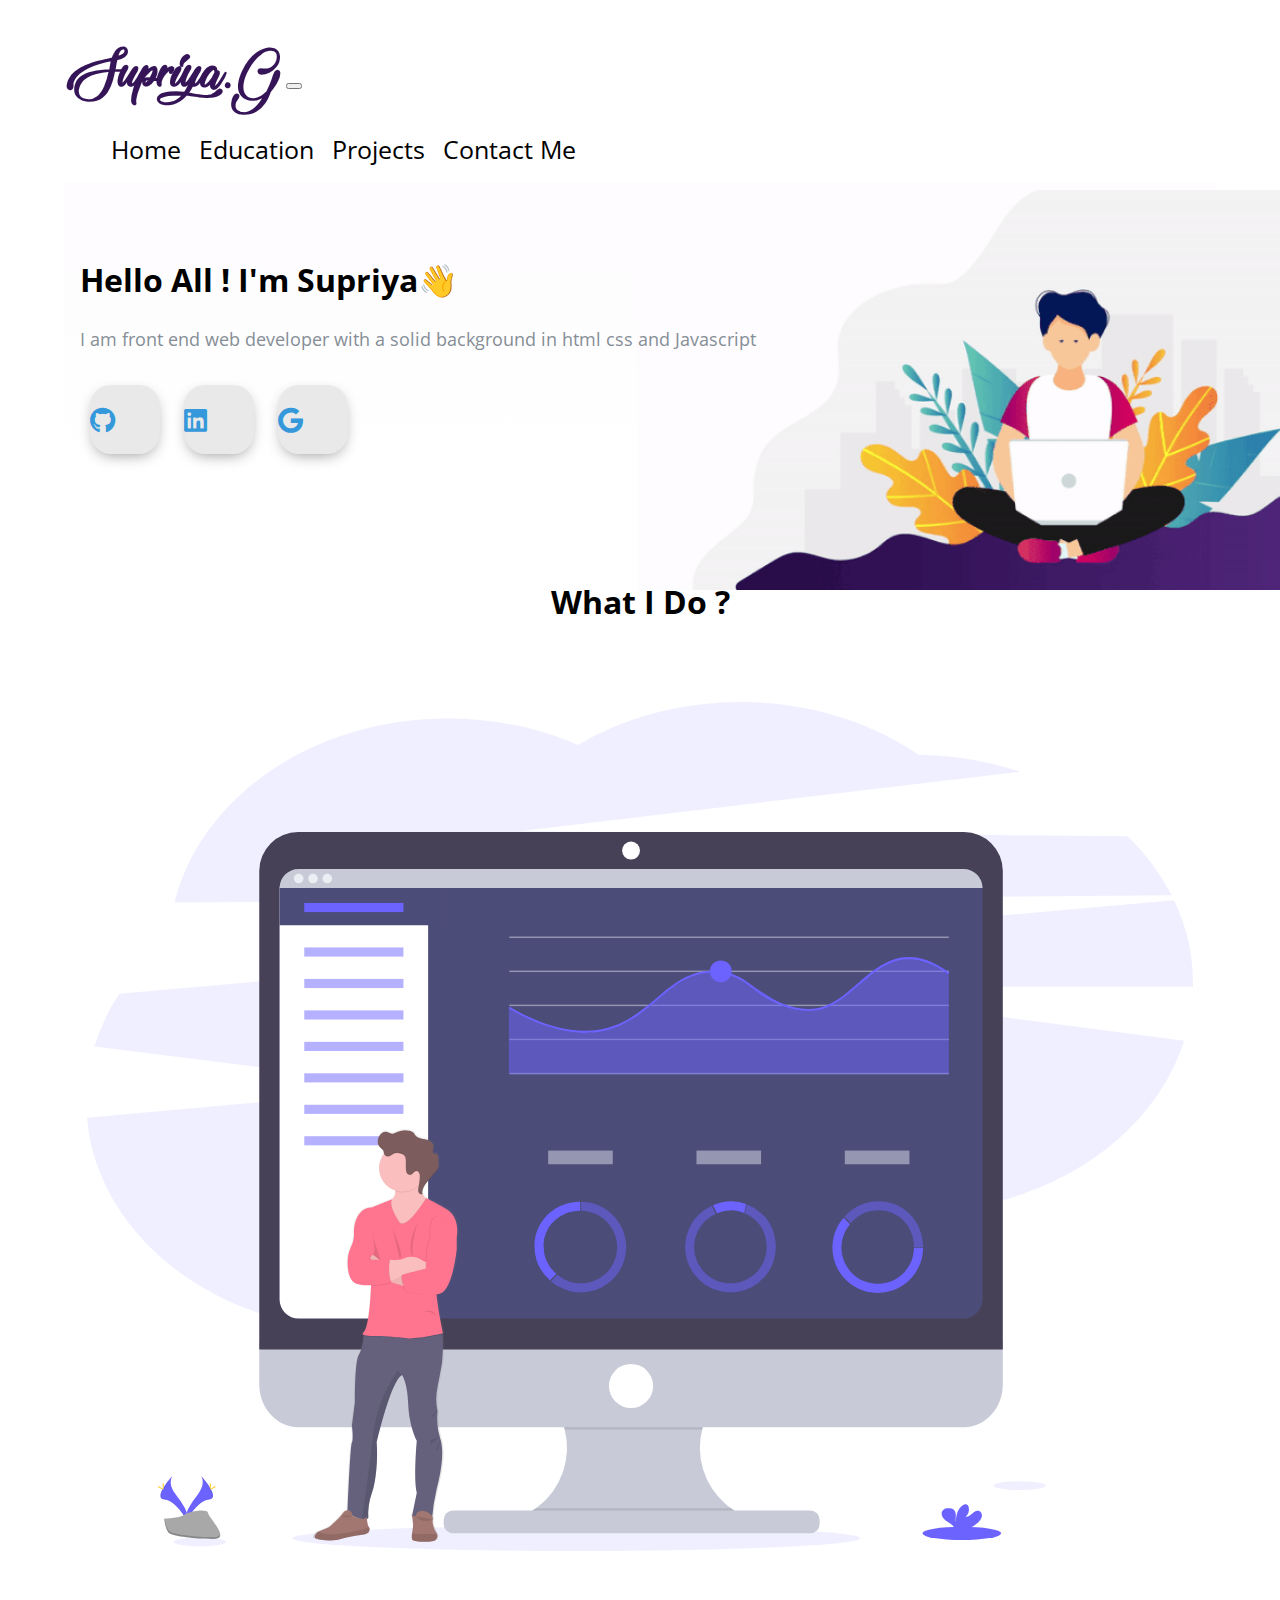
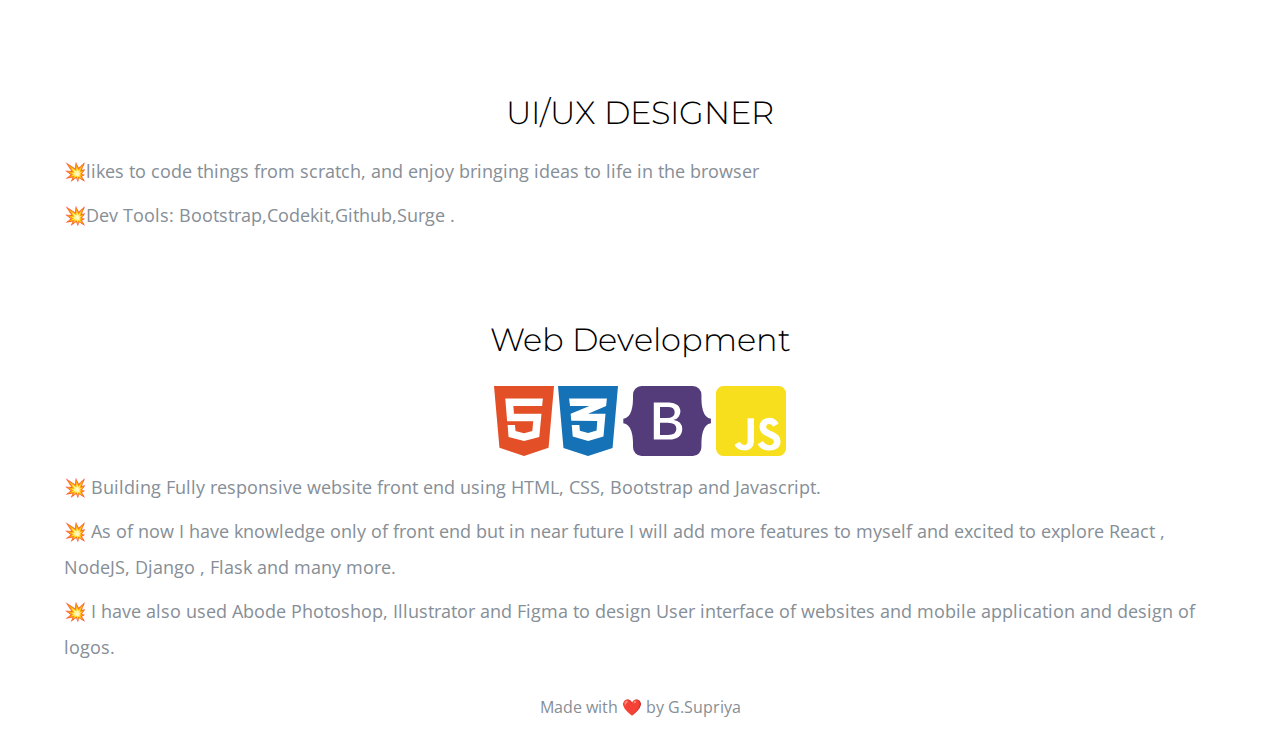
<file: index.html>
<!DOCTYPE html>
<html lang="en" dir="ltr">

<head>
  <meta charset="utf-8">
  <meta name="viewport" content="width=device-width,initial-scale=1">
  <title>Supriya's Portfolio</title>
  <link rel="icon" href="Image/engineer.ico">
  <link rel="stylesheet" href="https://stackpath.bootstrapcdn.com/bootstrap/4.5.0/css/bootstrap.min.css" integrity="sha384-9aIt2nRpC12Uk9gS9baDl411NQApFmC26EwAOH8WgZl5MYYxFfc+NcPb1dKGj7Sk" crossorigin="anonymous">
  <link rel="stylesheet" href="style.css">
  
  <link href="https://fonts.googleapis.com/css2?family=Arizonia&family=Montserrat:wght@400;800&display=swap" rel="stylesheet">
  <link href="https://fonts.googleapis.com/css2?family=Open+Sans:wght@700&display=swap" rel="stylesheet">
  <link rel="stylesheet" href="https://use.fontawesome.com/releases/v5.4.1/css/all.css" />
  <link rel="stylesheet" href="https://cdnjs.cloudflare.com/ajax/libs/font-awesome/5.13.1/css/all.min.css">
  <script src="https://code.jquery.com/jquery-3.5.1.slim.min.js" integrity="sha384-DfXdz2htPH0lsSSs5nCTpuj/zy4C+OGpamoFVy38MVBnE+IbbVYUew+OrCXaRkfj" crossorigin="anonymous"></script>
  <script src="https://cdn.jsdelivr.net/npm/popper.js@1.16.0/dist/umd/popper.min.js" integrity="sha384-Q6E9RHvbIyZFJoft+2mJbHaEWldlvI9IOYy5n3zV9zzTtmI3UksdQRVvoxMfooAo" crossorigin="anonymous"></script>
  <script src="https://stackpath.bootstrapcdn.com/bootstrap/4.5.0/js/bootstrap.min.js" integrity="sha384-OgVRvuATP1z7JjHLkuOU7Xw704+h835Lr+6QL9UvYjZE3Ipu6Tp75j7Bh/kR0JKI" crossorigin="anonymous"></script>
</head>
<body class="container-fluid body_section">
        <header>
              <nav class="navbar navbar-expand-lg navbar-light ">
                <a class="navbar-brand brand-name" href="#">Supriya.G</a>
                <button class="navbar-toggler" type="button" data-toggle="collapse" data-target="#navbarSupportedContent" aria-controls="navbarSupportedContent" aria-expanded="false" aria-label="Toggle navigation">
                  <span class="navbar-toggler-icon"></span>
                </button>
        
                <div class="collapse navbar-collapse" id="navbarSupportedContent">
                  <ul class="navbar-nav ml-auto">
                    <li class="nav-item">
                      <a class="nav-link headerachor" href="index.html">Home</a>
                    </li>
                    <li class="nav-item">
                      <a class="nav-link headerachor" href="Education.html">Education</a>
                    </li>
                    <li class="nav-item">
                      <a class="nav-link headerachor" href="Project.html">Projects</a>
                    </li>
                    <li class="nav-item">
                      <a class="nav-link headerachor" href="contact.html">Contact Me</a>
                    </li>
                  </ul>
              </nav>
          </header>

          <section id = "Home">
              <div class="row column1">
                <div class="col-lg-6 col-md-6 first-image">
                    <img class = "Image" src="Image/20200630_162659.gif" alt="">
                </div>  
                  <div class="col-lg-6 section-1">
                      <h1 class = "Hello">Hello All ! I'm Supriya<span class="wave">👋</span></h1>
                      <p>I am front end web developer with a solid background in html css and Javascript  
                         </p>
                          <div class=social_media_icon>
                            <a
                              class="btn" href="https://github.com/supriya-Gunisetty">
                              <i class="fab fa-github" aria-hidden="true"></i>
                            </a>
                            
                            
                            <a class="btn" href="https://www.linkedin.com/in/supriya-gunisetty-0a8996286/" target=_blank>
                              <i class="fab fa-linkedin" aria-hidden="true"></i>
                            </a>
                            
                              
                            </a>
                            <a class="btn" href="mailto:supriyavishnu123@gmail.com" target=_blank>
                              <i class="fab fa-google"></i>
                            </a>
                          </div>
                  </div>
                  <div class="Image-boy col-lg-6"><img class="boy" src="Image/profile.jpg" alt=""></div>
              </div>
          </section>


          <section id=Whatido>
            <h1>What I Do ?</h1>
              <div class = "row feature-1">
                  <div class="col-lg-6 col-md-6 Feature-first-image ">
                    <img class = "Feature-svg-image" src="Image/Data_Analysis.svg" alt="">
                  </div>
                  <div class="col-lg-6 col-md-6">
                    <h1 class= "Feature-Heading" >UI/UX DESIGNER</h1>
                    <ul class = "dev-icon">
                   </ul>
                    <div class = "Data-Analytic">
                      <p class ="Features-paragraph">
                         💥likes to code things from scratch, and enjoy bringing ideas to life in the browser</p>
                      <p  class ="Features-paragraph">
                         💥Dev Tools: Bootstrap,Codekit,Github,Surge .</p>
                    </div>
                </div>
              </div>
              <div class="row feature-2">
                <div class="col-lg-6 col-md-6 feature-web">
                  <h1 class="Feature-Heading">Web Development</h1>
                  <ul class = "dev-icon">
                    <li><i class="fab fa-html5 fa-5x" style="color:#e34f26"></i></li>
                    <li><i class="fab fa-css3-alt fa-5x" style="color:#1572b6"></i></li>
                    <li><i class="fab fa-bootstrap fa-5x" style="color:#543b79"></i></li>
                    <li><i class="fab fa-js-square fa-5x" style="color:#f7df1e"></i></li>
                    
                    
                    
                
                  </ul>
                  <div class = "Data-Analytic">
                    <p class ="Features-paragraph">
                       💥 Building Fully responsive website front end using HTML, CSS, Bootstrap and Javascript.</p>
                    <p  class ="Features-paragraph">
                       💥 As of now I have knowledge only of front end but in near future I will add more features to myself and excited to explore React , NodeJS, Django , Flask and many more.</p>
                      <p  class ="Features-paragraph">
                       💥 I have also used Abode Photoshop, Illustrator and Figma to design User interface of websites and mobile application and design of logos.</p>
                      </div>
                </div>
                
               
        
          </section>
    <footer class=footer>Made with ❤️ by G.Supriya</footer>
</body>
</html>
</file>
<file: style.css>
body{
    font-family: 'Open Sans', sans-serif;
    margin: 0;
  }
.body_section{
    padding : 3% 5% 1%;
}

p{
  font-size: 18px;
}

  a{
    text-decoration: none;
  }

  @font-face{
    font-family: "Lovely Home";
    src:local('Lovely Home'), 
    url("Image/LovelyHome-9aBZ.ttf") format('truetype');

  }

.brand-name ,.navbar-light .navbar-brand{
      /* font-family: "Brush Script MT"; */
      /* margin-bottom: 3px; */
      font-family: "Lovely Home";
      font-size: 50px;
      font-weight: bold;
      color: #351458;
  }



  .headerachor {
    color: black;
    margin: 0 7px 0 7px;
    font-size: 25px;
  }

  .headerachor:hover {
    background-color: #f1f1f1;
  }

  /* Section 1 */
   .column1{
       background-image: linear-gradient(#fefcfe,#ffffff);
       padding : 8px 16px;
   }

  .section-1{
    margin-top: 6%;
    text-align: left;
    position: relative;
}
span.wave {
  animation-name: wave-animation;
  animation-duration: 2.5s;
  animation-iteration-count: infinite;
  transform-origin: 70% 70%;
  display: inline-block;
}

@keyframes wave-animation {
    0% { transform: rotate(  0.0deg) }
   10% { transform: rotate(-10.0deg) }
   20% { transform: rotate( 12.0deg) }
   30% { transform: rotate(-10.0deg) }
   40% { transform: rotate(  9.0deg) }
   50% { transform: rotate(  0.0deg) }
  100% { transform: rotate(  0.0deg) }
}

.first-image{
    position: absolute;
    right:0;
}
.Image{
  height: 400px;
  
}

@media only screen and (max-width : 1183px){
  .first-image{
    right:160px;
  }

}
.boy{
  width: 100%;
  height: 100%;
  animation: bounce 1.2s;
  animation-direction: alternate;
  animation-iteration-count: infinite;
}

@keyframes bounce{
  from{
      transform: translate3d(0,0,0);
  }
  to{
      transform: translate3d(0,20px,0);
  }
}

.Image-boy{
  text-align: center;
  align-items: center;
}

@media only screen and (min-width:951px){
  .Image-boy{
    display:none;
  }
}
  .Hello{
      margin-bottom: 20px;
  }
  p{
      line-height: 2;
      color: #868e96;
  }


  .btn {
    display: inline-block;
    width: 4.37rem;
    height: 4.37rem;
    background: #e9e9e9;
    padding: 0px 0px;
    margin: 10px;
    border-radius: 30%;
    box-shadow: 0 5px 15px -5px #00000070;
    color: #3498db;
    overflow: hidden;
    position: relative;
  }

  .btn i {
    line-height: 70px;
    font-size: 1.625rem;
    transition: 0.2s linear;
  }

  .btn:hover i {
    transform: scale(1.3);
    color: #f1f1f1;
  }

  .btn::before {
    content: "";
    position: absolute;
    width: 120%;
    height: 120%;
    background: #3498db;
    transform: rotate(45deg);
    left: -110%;
    top: 90%;
  }




  .btn:hover::before {
    animation: aaa 0.7s 1;
    top: -10%;
    left: -10%;
  }

  @media only screen and (max-width:470px){
    .btn{
      width: 2.5rem;
      height: 2.5rem;
      margin: 7px;
    }
    .btn i {
      line-height: 40px;
      font-size: 1em;
    }
  }

 #Whatido{
     text-align: center;
     padding-top: 7%;
 }

  /* Section 2 */
  .feature-1{
      padding-top: 5%;
      text-align: center;
      }
  .feature-2{
    padding-top: 5%;
    text-align: center;
}
  .feature-3{
  padding-top: 5%;
  padding-bottom: 20px;
  text-align: center;
  }

  .Feature-Heading{
      font-family: "Montserrat";
      font-weight: 300;
  }

  .Feature-first-image{
      padding : 0 2% 10%;
      
  }

  .Feature-second-image{
      padding : 5% 2% 0;
  }





  .Feature-svg-image{
      width: 100%;
      height:100%;
  }
  .Feature-svg-image-3{
    width: 84%;
    height: 84%;
  }




  .dev-icon{
      list-style: none;
      display: inline;
      padding: 0%;
  }


  .numpy{
    max-width: 100%;
    width : 30%;
    height: 30%;
    padding-bottom: 7%;
  }

  .pandas{
    max-width: 100%;
    max-height: 100%;
    width : 23%;
    height: 15%;
    padding-bottom: 7%;
    padding-left :0;
  }

  li{
    display: inline;
  }

  .Data-Analytic{
      text-align: left;
  }

  .Features-paragraph{
      margin-top : 8px;
      margin-bottom: 8px;
  }

  @media only screen and (max-width : 764px){
    .feature-2{
      display: flex;
      flex-direction: column;
    }
    .feature-web{
      order:2;
    }
      
      .brand-name ,.navbar-light .navbar-brand{
      /* font-family: "Brush Script MT"; */
      /* margin-bottom: 3px; */
      font-family: "Lovely Home";
      font-size: 40px;
      font-weight: bold;
      color: #351458;
  }
  }
  @media only screen and (max-width : 991px) and (min-width: 951px){
    .section-1{
      margin-top: auto;
      padding-right: 400px;
    }
  }
  @media only screen and (max-width : 950px){

    body,html{
      text-align: center;
      font-size: 16px;
      line-height: normal;
    }
    .Hello{
      margin-bottom: 10px;
    }
    h1{
      font-size: 25px;
    }
    p{
      font-size: 15px;
      line-height: normal;
    }
      .section-1{
          text-align: center;
      }
      .first-image{
          display: none;
      }

      .pandas{
        width: 23%;
        height: 15%;
      }
  }




footer{
  padding-top: 2%;
  color: #868e96;
  text-align: center;
}
</file>
